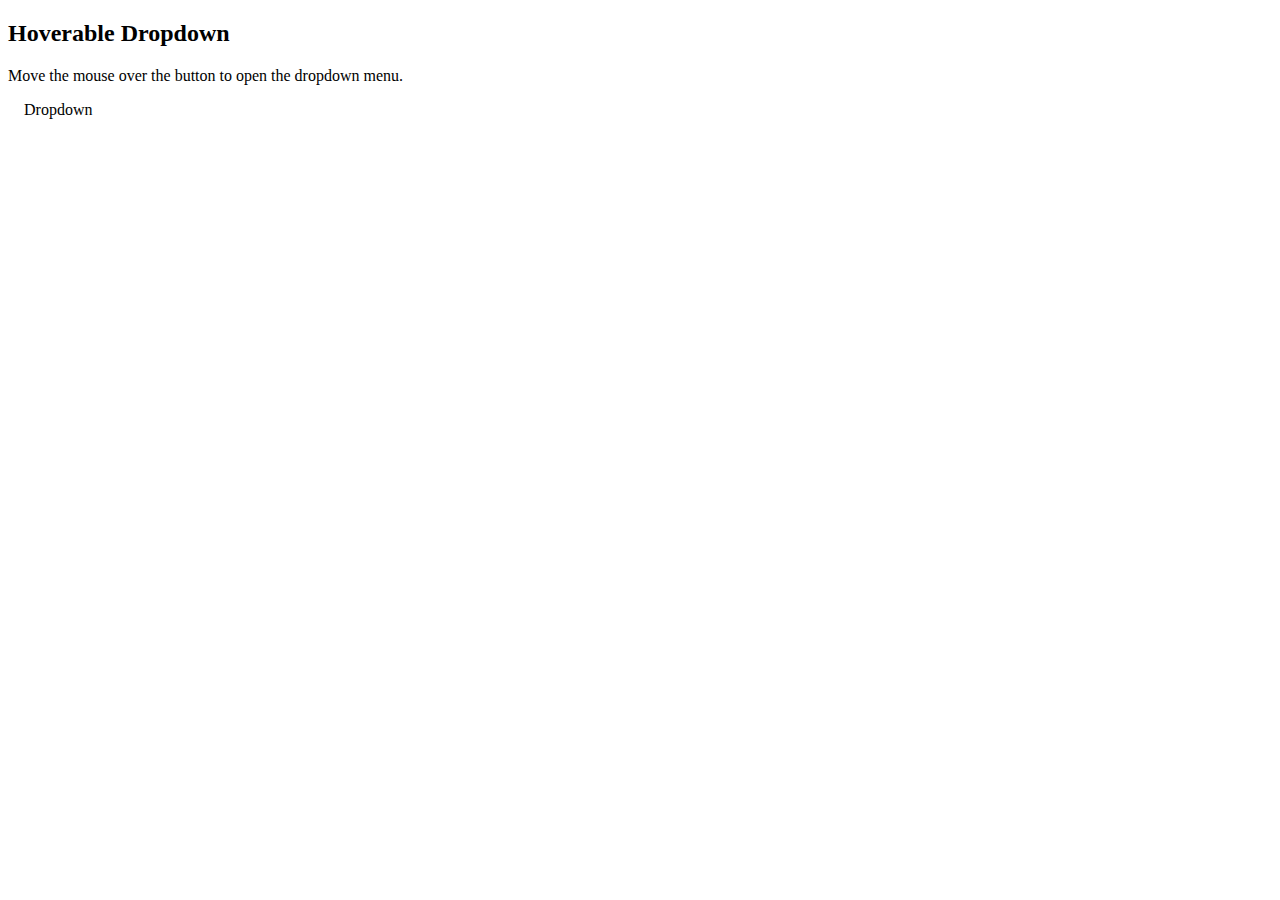
<file: Hover Dropdown/index.html>
<!DOCTYPE html>
<html>
<head>
<meta name="viewport" content="width=device-width, initial-scale=1">
<link rel="stylesheet" href="style.css" />
</head>
<body style="background-color:white;">

<h2>Hoverable Dropdown</h2>
<p>Move the mouse over the button to open the dropdown menu.</p>

<div class="dropdown">
  <label class="dropbtn">Dropdown</label>
  <div class="dropdown-content">
    <a href="#">Link 1</a>
    <a href="#">Link 2</a>
    <a href="#">Link 3</a>
  </div>
</div>

</body>
</html>
</file>
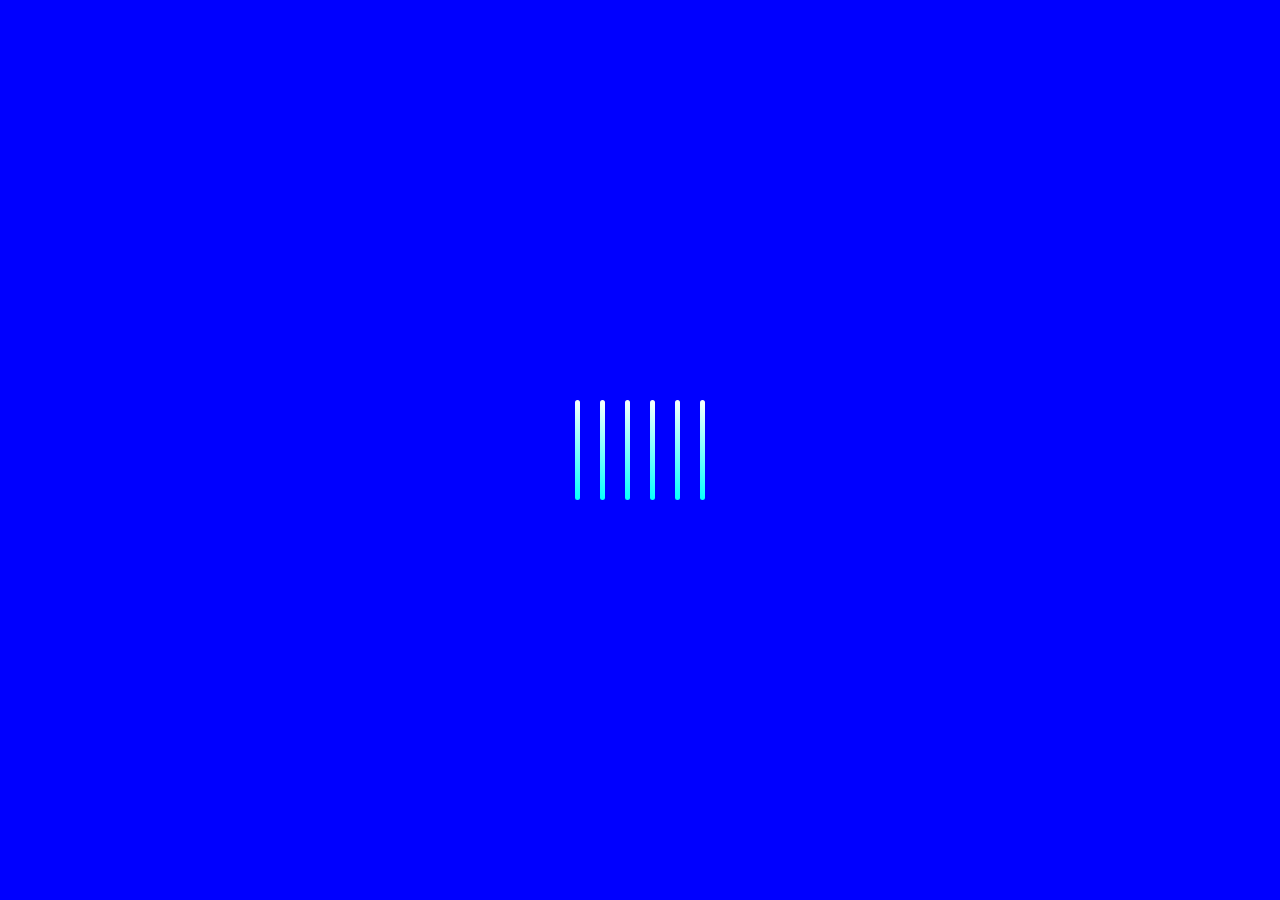
<file: loader/index.html>
<!DOCTYPE html>

<head>
    <title>Log In</title>
    <link rel="stylesheet" href="style.css" />
</head>
 
<body>
  <div class="center">
    <div class="line"></div>
    <div class="line"></div>
    <div class="line"></div>
    <div class="line"></div>
    <div class="line"></div>
    <div class="line"></div>
  </div>

  </body>

</html>
</file>
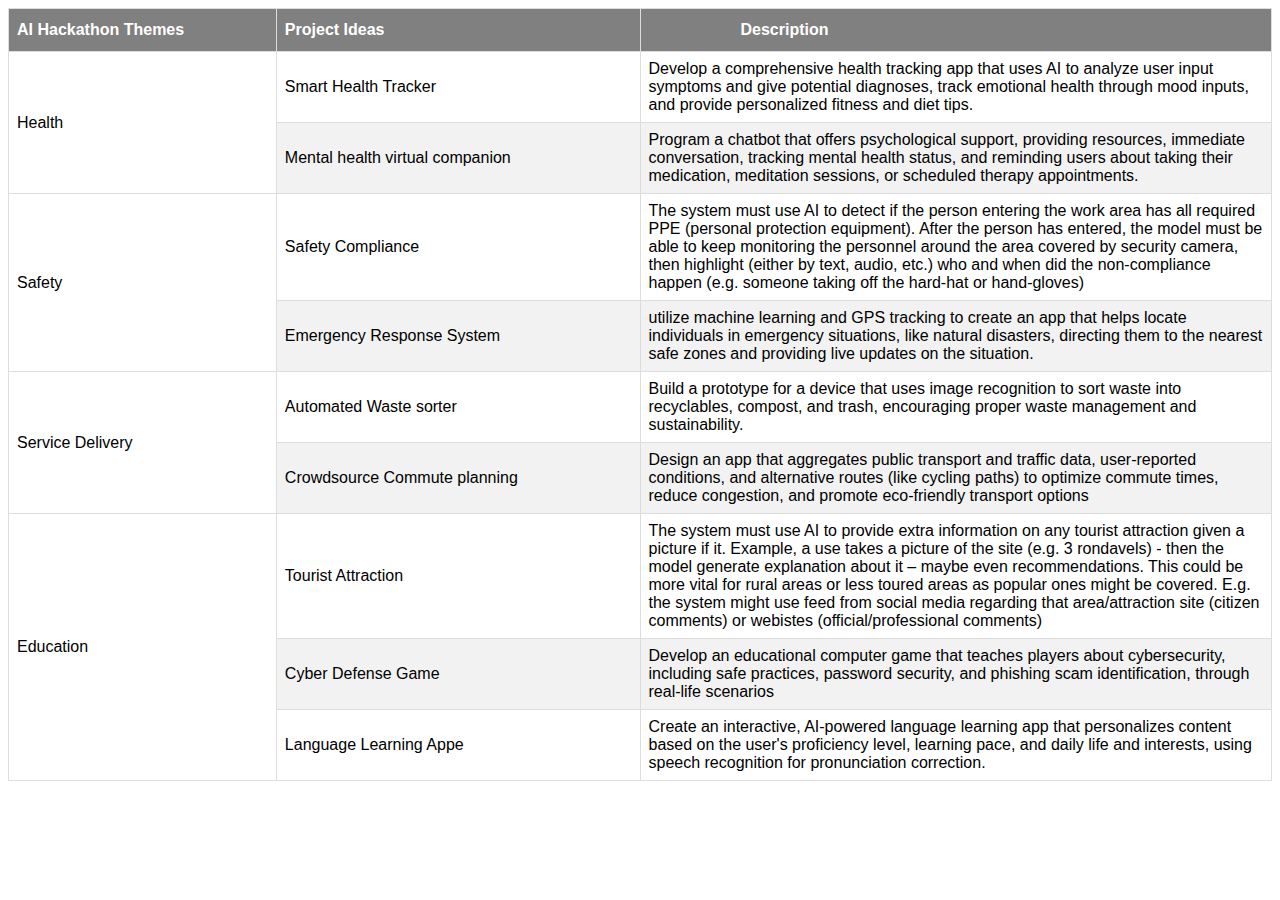
<file: table/themes.html>
<!DOCTYPE html>
<html lang="en">


	<head>
		  <link href="assets/css/theme.css" rel="stylesheet">
	</head>


<body>
	<table id="customers" >
              <thead >
                <th>AI Hackathon Themes</th>
                <th>Project Ideas</th>
                <th style="width: 50%; padding: 0 100px;">Description</th>
              </thead>
              <tbody>
                <tr class="col-lg-6 pt-4 pt-lg-0 order-2 order-lg-1 content" data-aos="fade-right" data-aos-delay="100">

                  <td rowspan="2">Health</td>

                  <td>Smart Health Tracker</td>
                  <td>Develop a comprehensive health tracking app that uses AI to analyze user input symptoms and give
                    potential diagnoses, track emotional health through mood inputs, and provide personalized fitness
                    and diet tips.</td>
                </tr>
                <tr>
                  <td>Mental health virtual companion</td>
                  <td>Program a chatbot that offers psychological support, providing resources, immediate conversation,
                    tracking mental health status, and reminding users about taking their medication, meditation
                    sessions, or scheduled therapy appointments.</td>
                </tr>
                <tr>
                  <td rowspan="2">Safety</td>

                  <td>Safety Compliance</td>
                  <td>The system must use AI to detect if the person entering the work area has all required PPE (personal protection equipment). After the person has entered, the model must be able to keep monitoring the personnel around the area covered by security camera, then highlight (either by text, audio, etc.) who and when did the non-compliance happen (e.g. someone taking off the hard-hat or hand-gloves) </td>
                </tr>
                <tr>
                  <td>Emergency Response System</td>
                  <td>utilize machine learning and GPS tracking to create an app that helps locate individuals in
                    emergency situations, like natural disasters, directing them to the nearest safe zones and providing
                    live updates on the situation.</td>
                </tr>

                <tr>
                  <td rowspan="2">Service Delivery</td>

                  <td>Automated Waste sorter</td>
                  <td>Build a prototype for a device that uses image recognition to sort waste into recyclables,
                    compost, and trash, encouraging proper waste management and sustainability.</td>
                </tr>
                <tr>
                  <td>Crowdsource Commute planning</td>
                  <td>Design an app that aggregates public transport and traffic data, user-reported conditions, and
                    alternative routes (like cycling paths) to optimize commute times, reduce congestion, and promote
                    eco-friendly transport options</td>
                </tr>
                <tr>
                  <td rowspan="3">Education</td>

                  <td>Tourist Attraction</td>
                  <td>The system must use AI to provide extra information on any tourist attraction given a picture if it. Example, a use takes a picture of the site (e.g. 3 rondavels)  - then the model generate explanation about it – maybe even recommendations. This could be more vital for rural areas or less toured areas as popular ones might be covered. E.g. the system might use feed from social media regarding that area/attraction site (citizen comments) or webistes (official/professional comments)</td>
                </tr>
                <tr>
                  <td>Cyber Defense Game</td>
                  <td>Develop an educational computer game that teaches players about cybersecurity, including safe
                    practices, password security, and phishing scam identification, through real-life scenarios</td>
                </tr>
                <tr>
                  <td>Language Learning Appe</td>
                  <td>Create an interactive, AI-powered language learning app that personalizes content based on the user's proficiency level, learning pace, and daily life and interests, using speech recognition for pronunciation correction.</td>

                </tr>
              </tbody>
            </table>
</body>

</html>
</file>
<file: Hover Dropdown/style.css>
.dropbtn {
  color: balck;
  padding: 16px;
  font-size: 16px;
  border: none;
}

.dropdown {
  position: relative;
  display: inline-block;
}

.dropdown-content {
  display: none;
  position: absolute;
  background-color: #f1f1f1;
  min-width: 160px;
  box-shadow: 0px 8px 16px 0px rgba(0,0,0,0.2);
  z-index: 1;
}

.dropdown-content a {
  color: black;
  padding: 12px 16px;
  text-decoration: none;
  display: block;
}

.dropdown-content a:hover {background-color: ;}

.dropdown:hover .dropdown-content {display: block;}

.dropdown:hover .dropbtn {background-color: white, color:black;}
</file>
<file: loader/style.css>
bodY {
  margin: 0;
  padding: 0;
  box-sizing: border-box;
}
.center {
  height: 100vh;
  display: flex;
  justify-content: center;
  align-items: center;
  background: blue;
}
.line {
  width: 5px;
  height: 100px;
  background: linear-gradient(45deg, cyan, #fff);
  margin: 10px;
  animation: line 1s linear infinite;
  border-radius: 20px;
}
.line:nth-child(2) {
  animation-delay: 0.1s;
}
.line:nth-child(3) {
  animation-delay: 0.2s;
}
.line:nth-child(4) {
  animation-delay: 0.3s;
}
.line:nth-child(5) {
  animation-delay: 0.4s;
}
.line:nth-child(6) {
  animation-delay: 0.5s;
}

@keyframes line {
  0% {
    transform: scale(0);
  }
  50% {
    transform: scale(1);
  }
  100% {
    transform: scale(0);
  }
}
</file>
<file: table/assets/css/theme.css>
#customers {
  font-family: Arial, Helvetica, sans-serif;
  border-collapse: collapse;
  width: 100%;
}

#customers td, #customers th {
  border: 1px solid #ddd;
  padding: 8px;
}

#customers tr:nth-child(even){background-color: #f2f2f2;}

#customers tr:hover {background-color: #ddd;}

#customers th {
  padding-top: 12px;
  padding-bottom: 12px;
  text-align: left;
  background-color: grey;
  color: white;
}
</file>
